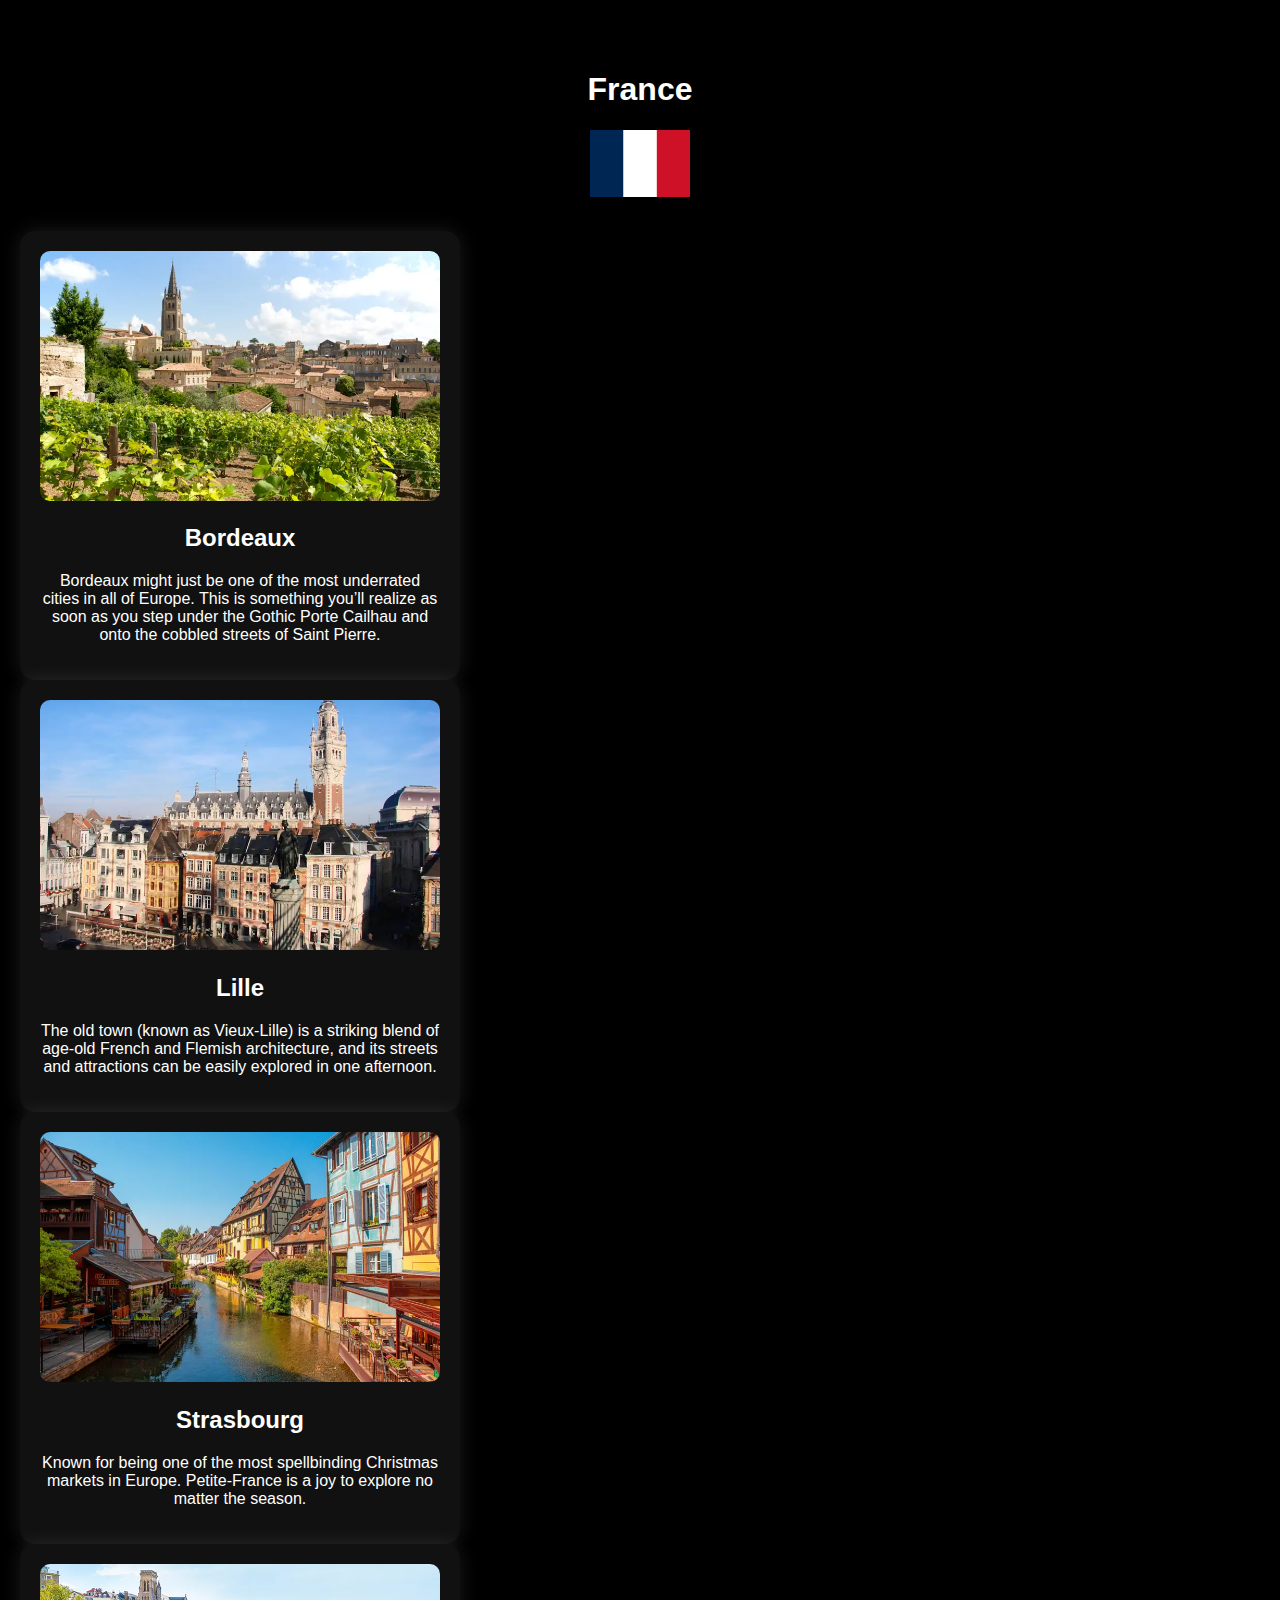
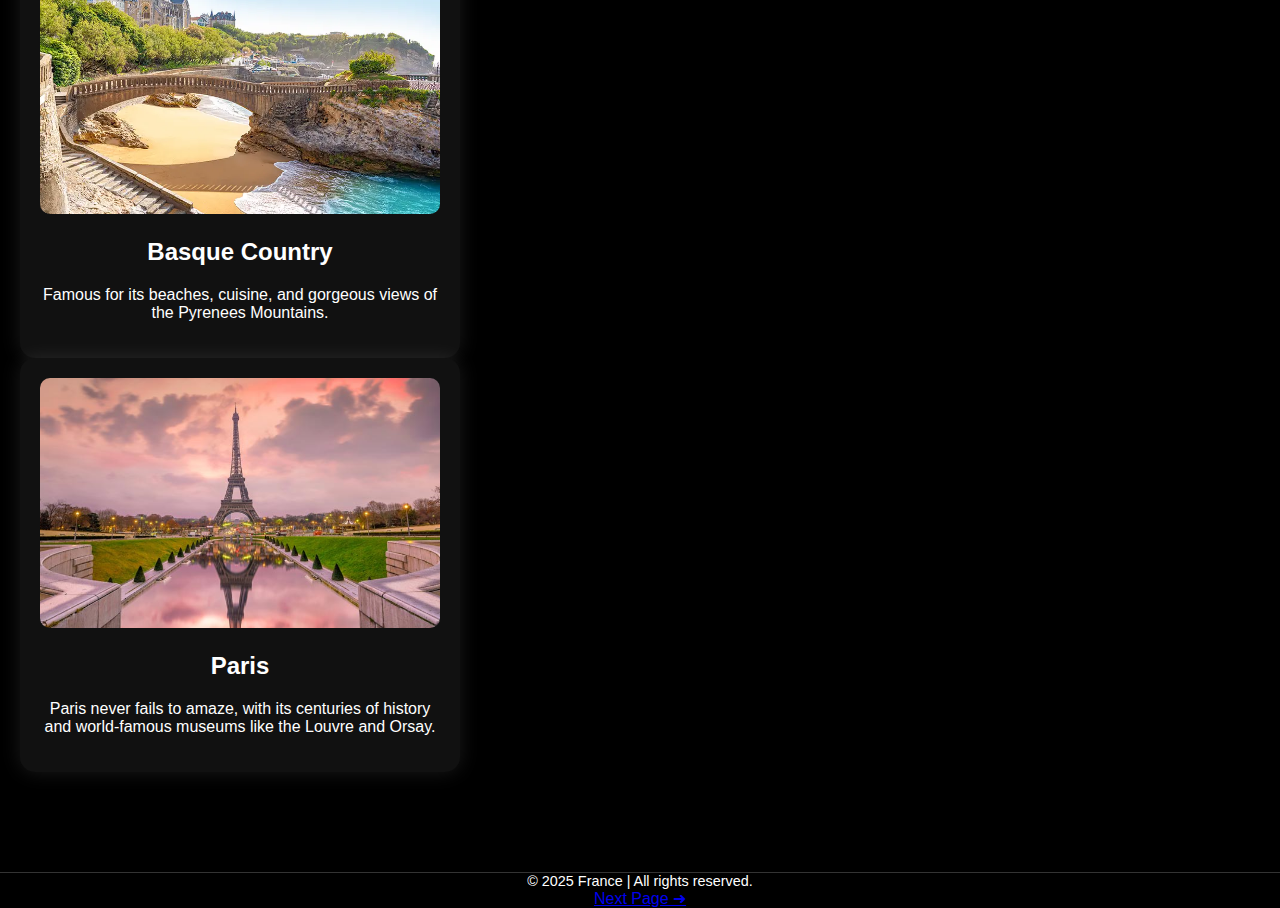
<file: index.html>
<!doctype html>
<html lang="en">

<head>
    <meta charset="utf-8">
    <meta name="viewport" content="width=device-width, initial-scale=1">
    <title>City of France</title>
    <link href="https://cdn.jsdelivr.net/npm/bootstrap@5.3.8/dist/css/bootstrap.min.css" rel="stylesheet"
        integrity="sha384-sRIl4kxILFvY47J16cr9ZwB07vP4J8+LH7qKQnuqkuIAvNWLzeN8tE5YBujZqJLB" crossorigin="anonymous">
    <link rel="stylesheet" href="style.css">
</head>

<body>
    <section class="cities-section">
        <h1>France</h1>
        <img src="Flag_of_France.svg.webp" class="flag" alt="Flag">

        <div class="container">
            <div class="city-card">
                <img src="Bordeaux.webp" alt="Bordeaux">
                <h2>Bordeaux</h2>
                <p>Bordeaux might just be one of the most underrated cities in all of Europe. This is something you’ll
                    realize as soon as you step under the Gothic Porte Cailhau and onto the cobbled streets of Saint
                    Pierre.</p>
            </div>

            <div class="city-card">
                <img src="lilie.webp" alt="Lille">
                <h2>Lille</h2>
                <p>The old town (known as Vieux-Lille) is a striking blend of age-old French and Flemish architecture,
                    and its streets and attractions can be easily explored in one afternoon.</p>
            </div>

            <div class="city-card">
                <img src="Strasbourg.webp" alt="Strasbourg">
                <h2>Strasbourg</h2>
                <p>Known for being one of the most spellbinding Christmas markets in Europe. Petite-France is a joy to
                    explore no matter the season.</p>
            </div>

            <div class="city-card">
                <img src="Basque-Country.webp" alt="Basque Country">
                <h2>Basque Country</h2>
                <p>Famous for its beaches, cuisine, and gorgeous views of the Pyrenees Mountains.</p>
            </div>

            <div class="city-card">
                <img src="Paris.jpg" alt="Paris">
                <h2>Paris</h2>
                <p>Paris never fails to amaze, with its centuries of history and world-famous museums like the Louvre and
                    Orsay.</p>
            </div>
        </div>
    </section>

    <script src="https://cdn.jsdelivr.net/npm/bootstrap@5.3.8/dist/js/bootstrap.bundle.min.js"
        integrity="sha384-FKyoEForCGlyvwx9Hj09JcYn3nv7wiPVlz7YYwJrWVcXK/BmnVDxM+D2scQbITxI"
        crossorigin="anonymous"></script>
<footer class="text-center py-3" style="background-color:#000; color:#fff;">
        © 2025 France | All rights reserved.
    </footer>
<div class="button-container">
  <a href="page2.html" class="btn">Next Page ➜</a>
</div>
</body>

</html>
</file>
<file: style.css>
body {
    background-color: black;
    color: white;
    font-family: 'Poppins', sans-serif;
    text-align: center;
    margin: 0;
    padding: 0;
}

.flag {
    width: 100px;
    margin-bottom: 30px;
}

.cities-section {
    padding: 50px 20px;
}

.container-cities {
    display: flex;
    flex-wrap: wrap;
    justify-content: center;
    gap: 30px;
}

.city-card {
    background-color: #111;
    border-radius: 15px;
    box-shadow: 0 0 20px rgba(255,255,255,0.1);
    width: 400px; /* Make images larger */
    padding: 20px;
    transition: transform 0.3s ease;
}

.city-card:hover {
    transform: scale(1.05);
}

.city-card img {
    width: 100%;
    height: 250px;
    object-fit: cover;
    border-radius: 10px;
}


.videos-section {
  margin-top: 80px;
  padding: 60px 20px;
  background: #111;
  border-top: 2px solid #333;
}

.videos-section h2 {
  margin-bottom: 30px;
  font-weight: 600;
  color: #f8f8f8;
}

.carousel-item video {
  max-height: 500px;
  object-fit: cover;
  border-radius: 20px;
  margin: auto;
}

.carousel-item video[autoplay] {
  pointer-events: none;
}

.carousel-caption {
  background: rgba(0, 0, 0, 0.6);
  padding: 12px 18px;
  border-radius: 10px;
}

.carousel-caption h3 {
  font-size: 1.6rem;
  color: #fff;
}

footer {
  background: #000;
  color: #aaa;
  font-size: 0.9rem;
  margin-top: 50px;
  border-top: 1px solid #333;
}
</file>
